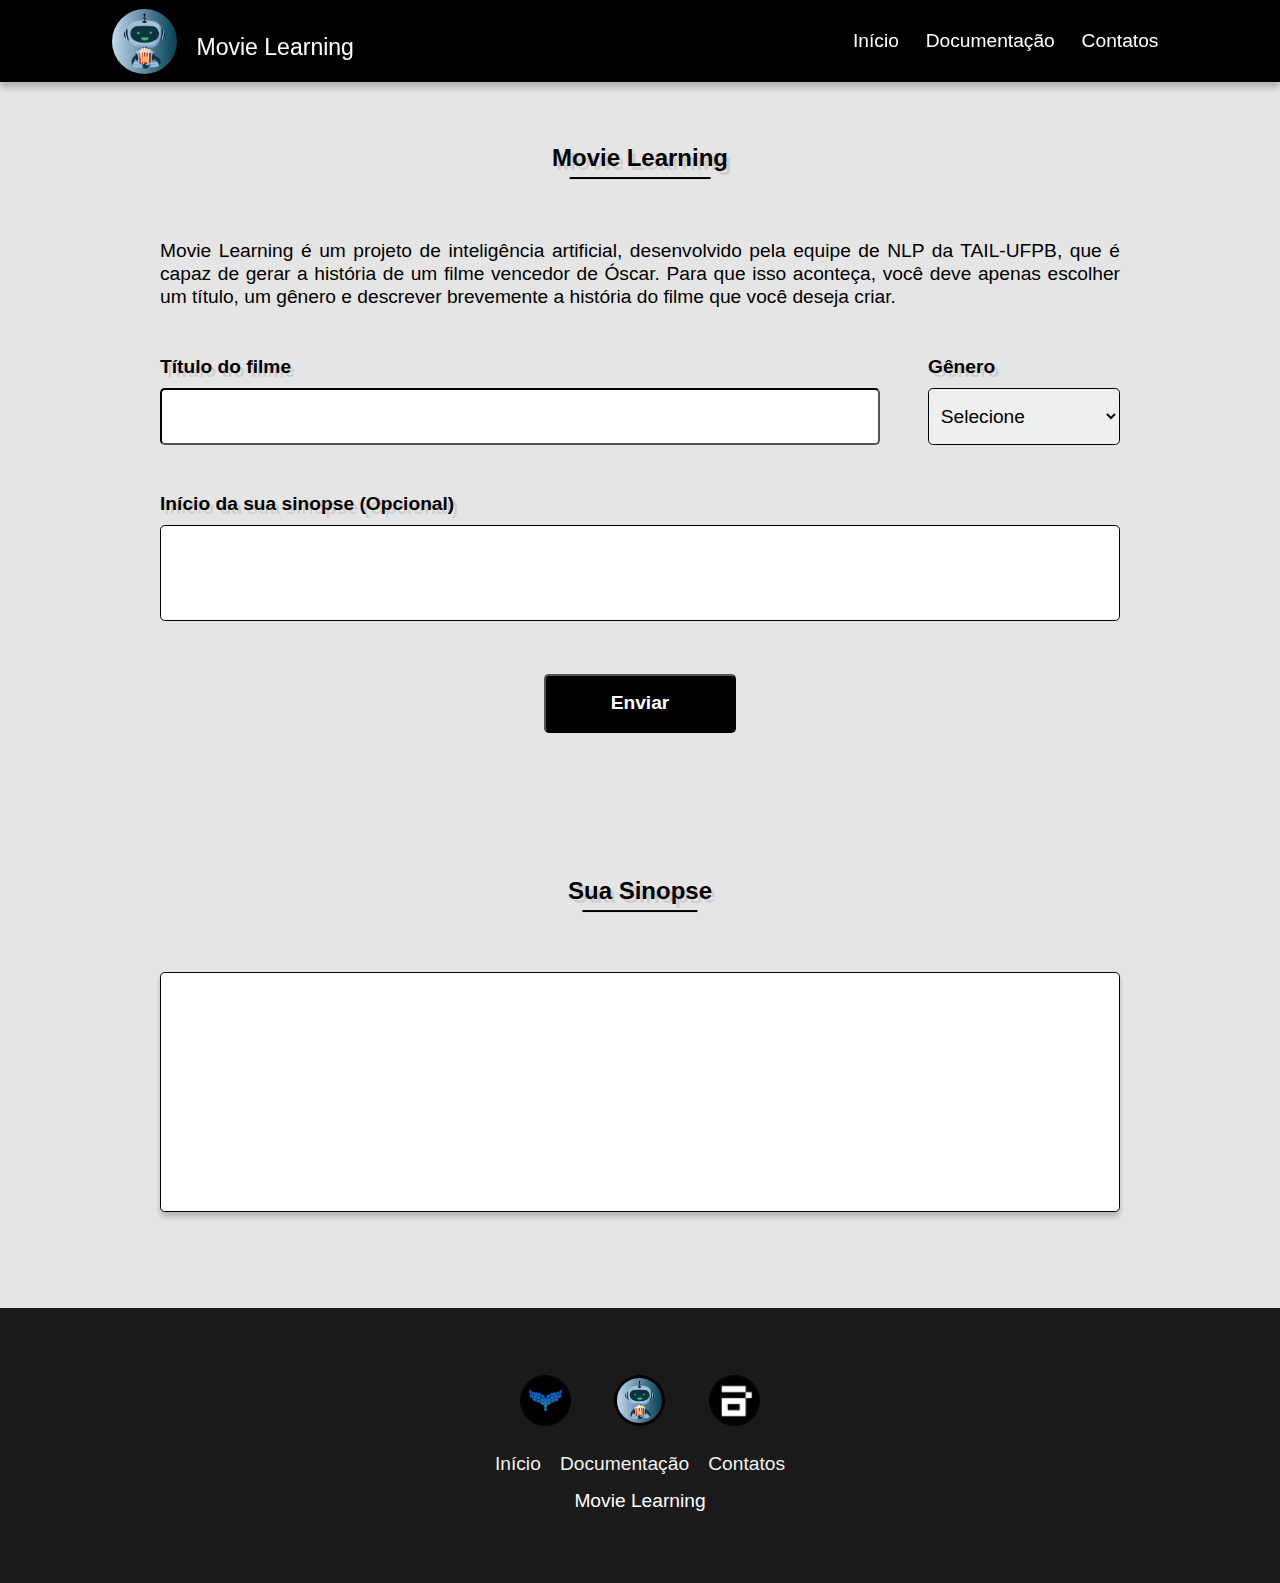
<file: templates/index.html>
<!DOCTYPE html>
<html lang="pt-br">
<head>
    <meta charset="UTF-8">
    <meta name="viewport" content="width=device-width, initial-scale=1.0">
    <title>Movie Learning</title>
    <link rel="icon" type="imagem/png" href="/static/logo-parcial.png"/>
    <!-- estilo CSS -->
    <link rel="stylesheet" href="/static/styles.css" />
</head>
<body>
    
    <!-- Header -->
    <header>
        <!-- Nav -->
            <nav class="header">
                <div class="general-header container">
                    <div class="logo">
                        <img src="/static/logo-parcial.png" alt="">
                        <h1>Movie Learning</h1>
                    </div>

                    <div class="main-header">

                        <ul class="header-list">
                            <li class="header-item">
                                <a href="index.html" class="header-link">Início</a>
                            </li>
                            <li class="header-item">
                                <a href="documentacao.html" class="header-link">Documentação</a>
                            </li>
                            <li class="header-item">
                                <a href="contato.html" class="header-link">Contatos</a>
                            </li>
                        </ul>
                    </div>
                </div>
            </nav>
    </header>

    <!-- Main -->
    <main class="main">
        <div class="title">
            <h1>Movie Learning</h1>
        </div>
        <section class="sections">
            <div class="container-md">
                <p class="texto-introducao">Movie Learning é um projeto de inteligência artificial, desenvolvido pela equipe de NLP da TAIL-UFPB, que é capaz de gerar a história de um filme vencedor de Óscar. Para que isso aconteça, você deve apenas escolher um título, um gênero e descrever brevemente a história do filme que você deseja criar.</p>
                
                <form action="synp" id="req" class="form">
                    <fieldset class="fieldset-1">
                        <div>
                            <label class="title-form" for="t">Título do filme</label>
                            <br>
                            <input type="text" name="t" id="titulo" class="input input-titulo">
                        </div>
    
                        <div>
                            <label class="title-form" for="g">Gênero</label>
                            <br>
                            <select name="g" id="genero" class="input select-genero">
                                <option selected disabled value="">Selecione</option>
                                <option value="comedy">Comédia</option>
                                <option value="action">Ação</option>
                                <option value="romance">Romance</option>
                                <option value="thriller">Suspense</option>
                                <option value="horror">Terror</option>
                                <option value="mystery">Mistério</option>
                                <option value="drama">Drama</option>
                                <option value="documentary">Documentário</option>
                                <option value="music">Musical</option>
                                <option value="animation">Animação</option>
                                <option value="science fiction">Ficção científica</option>
                                <option value="adventure">Aventura</option>
                            </select>  
                        </div>
                    </fieldset>
                    <fieldset class="fieldset-2">
                        <div>
                            <label class="title-form" for="d">Início da sua sinopse (Opcional)</label>
                            <br>
                            <textarea name="d" id="descricao" class="input input-descricao"></textarea>
    
                        </div>
                        
                    </fieldset>
    
                    <div class="button">
                        <button>Enviar</button>
                    </div>
                </form>


                <div class="title title-sinopse">
                    <h1>Sua Sinopse</h1>
                </div>
                <div class="box-sections">
                    <div class="box-sinopse">
                        <div>
                            <div class="text-sinopse">
                                <p class="texto-introducao" id="ret-sinopse"> </p>
                            </div>
                        </div>
                    </div>
                </div>

                <script src="https://code.jquery.com/jquery-3.6.0.min.js" integrity="sha256-/xUj+3OJU5yExlq6GSYGSHk7tPXikynS7ogEvDej/m4=" crossorigin="anonymous"></script>
                <script>
                    // this is the id of the form
                    $("#req").submit(function(e) {
                    
                    e.preventDefault(); // avoid to execute the actual submit of the form.
                    
                    var form = $(this);
                    var actionUrl = form.attr('action');

                    $('#ret-sinopse').html("Loading... Please Wait!");
                    
                    $.ajax({
                        type: "GET",
                        url: actionUrl,
                        data: form.serialize(), // serializes the form's elements.
                        success: function(data)
                        {
                            $('#ret-sinopse').html(data);
                        }
                    });

                    });
                </script>

            </div>

        </section>
    </main>

    <!-- Footer -->
    <footer class="section-footer">
        <div class="container">
            <div class="footer-container">
                <div class="footer-column">
                    <div class="icons">
                        <div class="icon">
                            <img src="/static/tail.JPG" alt="">
                        </div>
                        <div class="icon">
                            <img src="/static/logo-parcial.png" alt="">
                        </div>
                        <div class="icon">
                            <img src="/static/aria.JPG" alt="">
                        </div>
                    </div>

                    <ul class="header-list">
                        <li>
                            <a href="index.html" class="header-link">Início</a>
                        </li>
                        <li>
                            <a href="documentacao.html" class="header-link">Documentação</a>
                        </li>
                        <li>
                            <a href="contato.html" class="header-link">Contatos</a>
                        </li>
                    </ul>

                    <h3>Movie Learning</h3>

                </div>

            </div>
        </div>
    </footer>

</body>
</html>
</file>
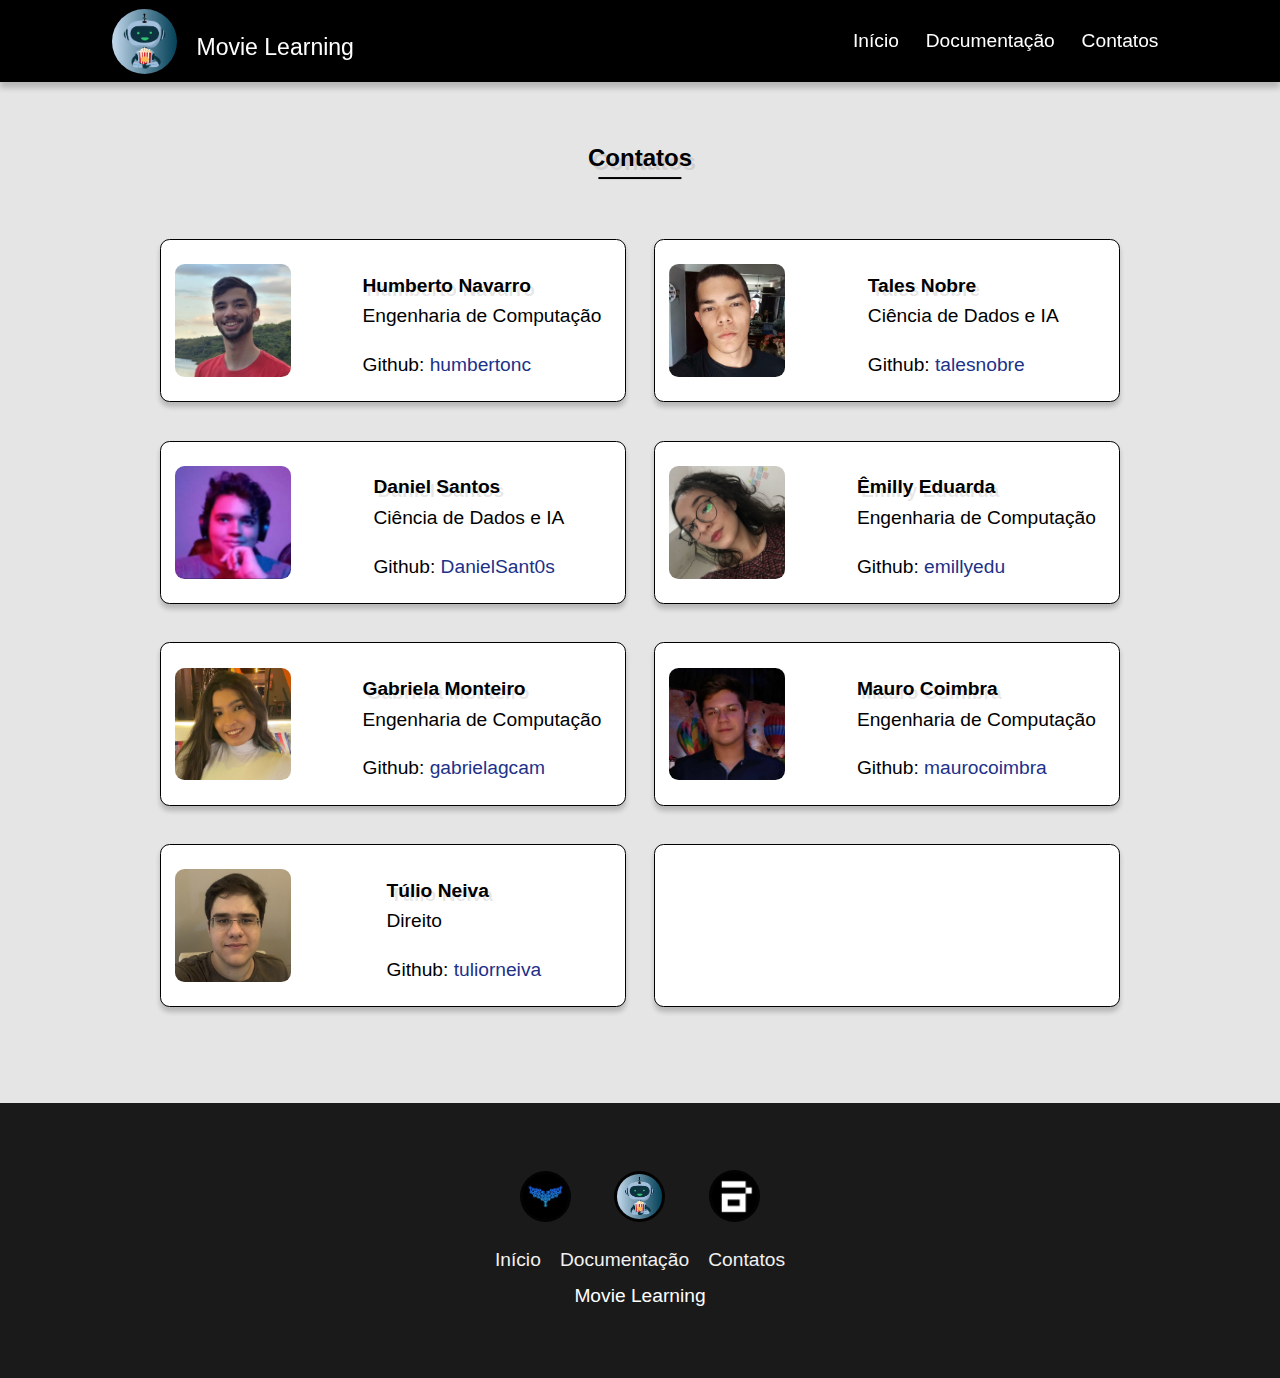
<file: templates/contato.html>
<!DOCTYPE html>
<html lang="pt-br">
<head>
    <meta charset="UTF-8">
    <meta name="viewport" content="width=device-width, initial-scale=1.0">
    <title>Movie Learning</title>
    <link rel="icon" type="imagem/png" href="/img/logo-parcial.png"/>
    <!-- estilo CSS -->
    <link rel="stylesheet" href="/static/styles.css" />
</head>
<body>
    
    <!-- Header -->
    <header>
        <!-- Nav -->
            <nav class="header">
                <div class="general-header container">
                    <div class="logo">
                        <img src="/static/logo-parcial.png" alt="">
                        <h1>Movie Learning</h1>
                    </div>

                    <div class="main-header">

                        <ul class="header-list">
                            <li class="header-item">
                                <a href="index.html" class="header-link">Início</a>
                            </li>
                            <li class="header-item">
                                <a href="documentacao.html" class="header-link">Documentação</a>
                            </li>
                            <li class="header-item">
                                <a href="contato.html" class="header-link">Contatos</a>
                            </li>
                        </ul>
                    </div>
                </div>
            </nav>
    </header>

    <!-- Main -->
    <main class="main">
        <div class="title">
            <h1>Contatos</h1>
        </div>
        <section class="sections">
            <div class="box-sections container-md">
                <div class="box">
                    <div>
                        <div class="text-box">
                            <h2>
                                Humberto Navarro
                            </h2>
                            <h3>
                                Engenharia de Computação
                            </h3>
                            <br>
                            <h3>Github: <a href="https://github.com/humbertonc">humbertonc</a></h3>
                        </div>
                    </div>
                    <img src="/static/humberto.jpg" alt="">
                </div>
                <div class="box">
                    <div>
                        <div class="text-box margin1">
                            <h2>
                                Tales Nobre
                            </h2>
                            <h3>
                                Ciência de Dados e IA
                            </h3>
                            <br>
                            <h3>Github: <a href="https://github.com/talesnobre">talesnobre</a></h3>
                        </div>
                    </div>
                    <img src="/static/tales.jpg" alt="">
                </div>
            </div>
            <div class="box-sections container-md">
                <div class="box">
                    <div>
                        <div class="text-box margin1">
                            <h2>
                                Daniel Santos
                            </h2>
                            <h3>
                                Ciência de Dados e IA
                            </h3>
                            <br>
                            <h3>Github: <a href="https://github.com/DanielSant0s">DanielSant0s</a></h3>
                        </div>
                    </div>
                    <img src="/static/daniel.jpg" alt="">
                </div>
                <div class="box">
                    <div>
                        <div class="text-box">
                            <h2>
                                Êmilly Eduarda
                            </h2>
                            <h3>
                                Engenharia de Computação
                            </h3>
                            <br>
                            <h3>Github: <a href="https://github.com/emillyedu">emillyedu</a></h3>
                        </div>
                    </div>
                    <img src="/static/emilly.JPG" alt="">
                </div>
            </div>
            <div class="box-sections container-md">
                <div class="box">
                    <div>
                        <div class="text-box">
                            <h2>
                                Gabriela Monteiro
                            </h2>
                            <h3>
                                Engenharia de Computação
                            </h3>
                            <br>
                            <h3>Github: <a href="https://github.com/gabrielagcam">gabrielagcam</a></h3>
                        </div>
                    </div>
                    <img src="/static/gabriela.jpg" alt="">
                </div>
                <div class="box">
                    <div>
                        <div class="text-box">
                            <h2>
                                Mauro Coimbra
                            </h2>
                            <h3>
                                Engenharia de Computação
                            </h3>
                            <br>
                            <h3>Github: <a href="https://github.com/maurocoimbra">maurocoimbra</a></h3>
                        </div>
                    </div>
                    <img src="/static/mauro.jpg" alt="">
                </div>
            </div>
            <div class="box-sections container-md">
                <div class="box">
                    <div>
                        <div class="text-box margin2">
                            <h2>
                                Túlio Neiva
                            </h2>
                            <h3>
                                Direito
                            </h3>
                            <br>
                            <h3>Github: <a href="https://github.com/tuliorneiva">tuliorneiva</a></h3>
                        </div>
                    </div>
                    <img src="/static/tulio.jpeg" alt="">
                </div>
                <div class="box">
                    <div>
                        <div class="text-box"></div>
                    </div>
                </div>
            </div>
        </section>
    </main>

    <!-- Footer -->
    <footer class="section-footer">
        <div class="container">
            <div class="footer-container">
                <div class="footer-column">
                    <div class="icons">
                        <div class="icon">
                            <img src="/static/tail.JPG" alt="">
                        </div>
                        <div class="icon">
                            <img src="/static/logo-parcial.png" alt="">
                        </div>
                        <div class="icon">
                            <img src="/static/aria.JPG" alt="">
                        </div>
                    </div>

                    <ul class="header-list">
                        <li>
                            <a href="index.html" class="header-link">Início</a>
                        </li>
                        <li>
                            <a href="documentacao.html" class="header-link">Documentação</a>
                        </li>
                        <li>
                            <a href="contato.html" class="header-link">Contatos</a>
                        </li>
                    </ul>

                    <h3>Movie Learning</h3>

                </div>

            </div>
        </div>
    </footer>

</body>
</html>
</file>
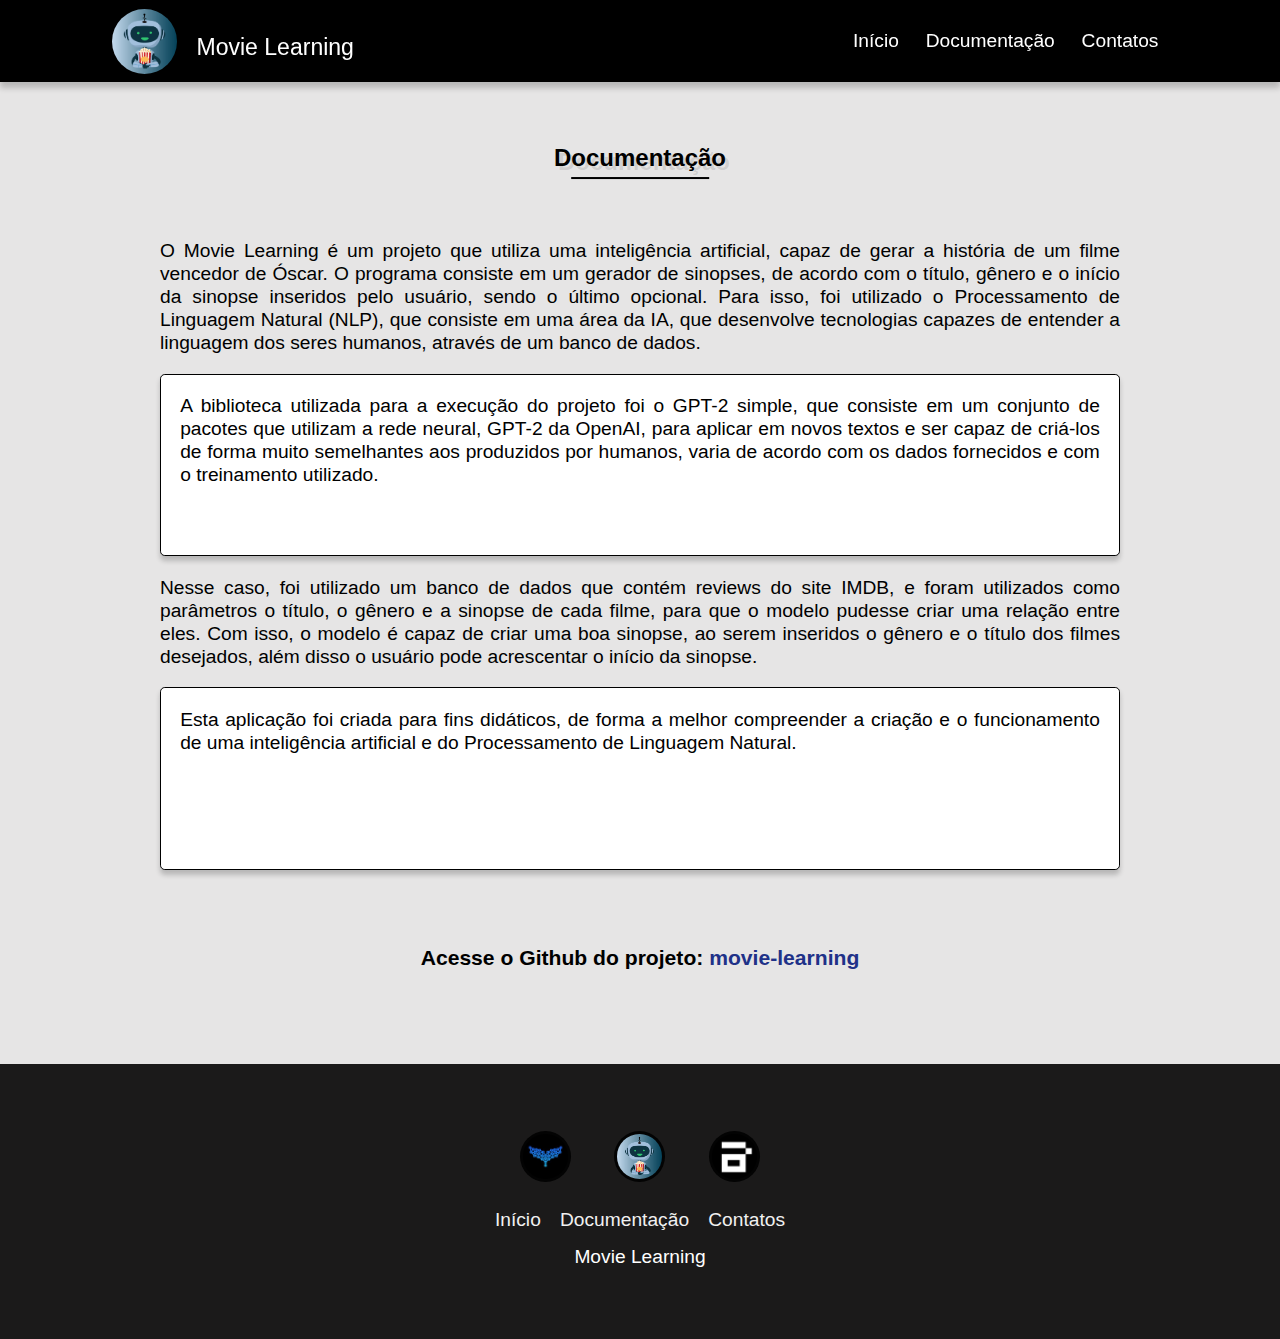
<file: templates/documentacao.html>
<!DOCTYPE html>
<html lang="pt-br">
<head>
    <meta charset="UTF-8">
    <meta name="viewport" content="width=device-width, initial-scale=1.0">
    <title>Movie Learning</title>
    <link rel="icon" type="imagem/png" href="/static/logo-parcial.png"/>
    <!-- estilo CSS -->
    <link rel="stylesheet" href="/static/styles.css" />
</head>
<body>
    
    <!-- Header -->
    <header>
        <!-- Nav -->
            <nav class="header">
                <div class="general-header container">
                    <div class="logo">
                        <img src="/static/logo-parcial.png" alt="">
                        <h1>Movie Learning</h1>
                    </div>

                    <div class="main-header">

                        <ul class="header-list">
                            <li class="header-item">
                                <a href="index.html" class="header-link">Início</a>
                            </li>
                            <li class="header-item">
                                <a href="documentacao.html" class="header-link">Documentação</a>
                            </li>
                            <li class="header-item">
                                <a href="contato.html" class="header-link">Contatos</a>
                            </li>
                        </ul>
                    </div>
                </div>
            </nav>
    </header>

    <!-- Main -->
    <main class="main">
        <div class="title">
            <h1>Documentação</h1>
        </div>
        <section class="sections">
            <div class="container-md">
                <div class="text-doc">
                    <p class="texto-introducao">O Movie Learning é um projeto que utiliza uma inteligência artificial, capaz de gerar a história de um filme vencedor de Óscar. O programa consiste em um gerador de sinopses, de acordo com o título, gênero e o início da sinopse inseridos pelo usuário, sendo o último opcional. Para isso, foi utilizado o Processamento de Linguagem Natural (NLP), que consiste em uma área da IA, que desenvolve tecnologias capazes de entender a linguagem dos seres humanos, através de um banco de dados.</p>    
                    <div class="box-sections doc">
                        <div class="box-sinopse box-doc">
                            <div>
                                <div class="text-sinopse">
                                    <p class="texto-introducao">A biblioteca utilizada para a execução do projeto foi o GPT-2 simple, que consiste em um conjunto de pacotes que utilizam a rede neural, GPT-2 da OpenAI, para aplicar em novos textos e ser capaz de criá-los de forma muito semelhantes aos produzidos por humanos, varia de acordo com os dados fornecidos e com o treinamento utilizado.</p>
                                </div>
                            </div>
                        </div>
                    </div>
                    <p class="texto-introducao">Nesse caso, foi utilizado um banco de dados que contém reviews do site IMDB, e foram utilizados como parâmetros o título, o gênero e a sinopse de cada filme, para que o modelo pudesse criar uma relação entre eles. Com isso, o modelo é capaz de criar uma boa sinopse, ao serem inseridos o gênero e o título dos filmes desejados, além disso o usuário pode acrescentar o início da sinopse. </p>
                    <div class="box-sections doc">
                        <div class="box-sinopse box-doc">
                            <div>
                                <div class="text-sinopse">
                                    <p class="texto-introducao">Esta aplicação foi criada para fins didáticos, de forma a melhor compreender a criação e o funcionamento de uma inteligência artificial e do Processamento de Linguagem Natural.</p>
                                </div>
                            </div>
                        </div>
                    </div>
                </div>
                <div class="github text-box">
                    <h3>Acesse o Github do projeto: <a href="https://github.com/TailUFPB/Movie-Learning/">movie-learning</a></h3>
                </div>
                
            </div>

        </section>
    </main>

    <!-- Footer -->
    <footer class="section-footer">
        <div class="container">
            <div class="footer-container">
                <div class="footer-column">
                    <div class="icons">
                        <div class="icon">
                            <img src="/static/tail.JPG" alt="">
                        </div>
                        <div class="icon">
                            <img src="/static/logo-parcial.png" alt="">
                        </div>
                        <div class="icon">
                            <img src="/static/aria.JPG" alt="">
                        </div>
                    </div>

                    <ul class="header-list">
                        <li>
                            <a href="index.html" class="header-link">Início</a>
                        </li>
                        <li>
                            <a href="documentacao.html" class="header-link">Documentação</a>
                        </li>
                        <li>
                            <a href="contato.html" class="header-link">Contatos</a>
                        </li>
                    </ul>

                    <h3>Movie Learning</h3>

                </div>

            </div>
        </div>
    </footer>

</body>
</html>
</file>
<file: static/styles.css>
/*------------------GERAL------------------*/
*, *::before,*::after {
    margin: 0;
    padding: 0; 
    box-sizing: inherit;
}

html {
    scroll-behavior: smooth;
    box-sizing: border-box;
    font-size: 60%;
}

body {
    position: relative;
    font-family: "Lucida Console", sans-serif;
    font-size: 17px;
    font-weight: 500;
    background-color: rgb(230, 229, 229);
    color: #000000;
    z-index: 1;
}
img {
    max-width: 100%;
}

h1, h2, h3, h4 {
    font-weight: 500;
}

a {
    text-decoration: none;
    color: inherit;
}

li {
    list-style: none;
}

select{
    cursor: pointer;
}

.container {
    max-width: 110rem;
    margin: 0 auto;
}

.container-md {
    max-width: 100rem;
    margin: 0 auto;
}

.title {
    text-align: center;
}

.title h1 {
    text-shadow: 4px 4px 0px rgba(0, 0, 0, 0.1);
    display: inline-block;
    position: relative;
    font-size: 2.5rem;
    font-weight: 600;
    z-index: 0;
}

.title h1::after {
    content: "";
    position: absolute;
    left: 50%;
    bottom: -30%;
    transform: translate(-50%, -50%);
    background-color: #000000;
    width: 80%;
    height: 0.2rem;
}

/*------------------HEADER------------------*/
.header {
    padding: 0.9rem 0;
    background-color:#000000 !important ;
    position: fixed;
    top: 0;
    left: 0;
    width: 100%;
    box-shadow: 0 0.6rem 0.6rem rgba(0, 0, 0.5, 0.2);
    color: rgb(255, 255, 255);
    z-index: 999;
}

.header-item:hover{
    color:#80c1ff;
}

.general-header {
    align-items: center;
    justify-content: space-between;
    display: flex;
}
.logo h1 {
    font-size: 2.4rem;
    margin-top: 2.6rem;
    margin-left: 2rem;
}

.header-list {
    align-items: center;
    display: flex;
}

.header-item:not(:last-child) {
    margin-right: 0.8rem;
}

.header-link{
    font-size: 2rem;
}

.header-link:link, .header-link:visited {
    padding: 0.8rem 1rem;
}

.logo img{
    width: 6.8rem;
    border-radius: 100%;
}

.logo{
    display: flex;
}

/*------------------ CONTATOS ------------------*/
.main{
    margin: 15rem 0 10rem 0;
}

.sections {
    padding: 7rem 0 0 0;
}

.box:nth-child(1) {
    background-color: #ffffff;
    box-shadow: 0 0.5rem 0.5rem rgba(0, 0, 0.5, 0.2);
    /* cursor: pointer; */
}

.box:nth-child(2) {
    background-color: #ffffff;
    box-shadow: 0 0.5rem 0.5rem rgba(0, 0, 0.5, 0.2);
    /* cursor: pointer; */
}

.box:hover {
    box-shadow: 0 1.5rem 1.5rem rgba(0, 0, 1, 0.2);
    transform: translateY(-0.1rem);
}

.box {
    position: relative;
    color: #000000;
    height: 17rem;

    border-radius: 1rem;
    border-color: #000000;
    border-style: groove;
    border-width: 1px;

    transition: 0.4s;
    padding: 1.5rem;
    overflow: hidden;
    z-index: 1;
}

.box img {
    position: absolute;
    justify-content: center;
    bottom: 15%;
    left: 3%;
    height: 70%;
    width: 25%;
    z-index: -1;
    border-radius: 1rem;
}


.box .text-box {
    position: absolute;
    top: 55%;
    right: 5%;
    transform: translate(0, -50%);
}

.box .margin2 {
    right: 18% !important;
}
.box .margin1 {
    right: 13% !important;
}

.box .text-box h2{
    text-shadow: 4px 4px 0px rgba(0, 0, 0, 0.1);
}

.box .text-box h2 {
    line-height: 1.2;
    font-size: 2rem;
    font-weight: 600;
    margin-bottom: 1rem;
}

.box .text-box h3 {
    line-height: 1;
    font-size: 2rem;
    margin-bottom: 1rem;
}
.box .text-box a {
    line-height: 1;
    font-size: 2rem;
    margin-bottom: 1rem;
    color:#203188;
}

.box .text-box a:hover{
    color:#6175db;
}

/*------------------INDEX-------------------*/

main {
    margin: 15rem 20rem;
}

.texto-introducao{
    line-height: 1.2;
    font-size: 2rem;
    margin-bottom: 1rem;
    text-align: justify;
}

.section-introducao > h1 {
    text-align: center;
}

.section-introducao > p {
    margin: 5rem 0 12rem 0;
    text-align: justify;
    background-color: #fff;
    padding: 2rem;
    border-radius: 2rem;
}

.fieldset-1 {
    display: flex;
    flex-direction: row;
    border: none;
    margin: 5rem 0;
    justify-content: space-between;
}

.fieldset-2 {
    display: flex;
    flex-direction: column;
    align-items: flex-start;
    border: none;
    margin-bottom: 5rem;
}

.button {
    text-align: center;
    text-shadow: 4px 4px 0px rgba(0, 0, 0, 0.1);
}

button {
    padding: 1rem 2.3rem;
    font-family: "Lucida Console", sans-serif;
    background-color: black;
    color: white;
    font-size: 2rem;
    font-weight: 600;
    padding: 1.7rem;
    width: 20rem;
    border-radius: 0.5rem;
}

button:hover {
    background-color: #232a4e;
    transition: 0.4s;
    cursor: pointer;
}

.input {
    padding: 0.8rem;
    margin-top: 1rem;
    border-color: black;
    font-size: 2rem;

}

.title-form{
    text-shadow: 4px 4px 0px rgba(0, 0, 0, 0.1);
    font-size: 2rem;
    font-weight: 600;
}

.select-genero {
    width: 20rem;
    height: 6rem;
    border-radius: 0.5rem;
}

.input-descricao {
    resize: none;
    width: 100rem;
    height: 10rem;
    border-radius: 0.5rem;

}

.input-titulo {
    width: 75rem;
    height: 6rem;
    border-radius: 0.5rem;
}

.title-sinopse{
    margin-top: 15rem;
}

.box-sinopse:hover {
    box-shadow: 0 1.5rem 1.5rem rgba(0, 0, 1, 0.2);
    transform: translateY(-0.1rem);
}

.box-sections {
    display: grid;
    grid-template-columns: repeat(auto-fit, minmax(30rem, 1fr));
    gap: 3rem;
    margin-bottom: 4rem;
}

.box-sinopse {
    position: relative;
    color: #000000;
    height: 25rem;

    border-radius: 0.5rem;
    border-color: #000000;
    border-style: groove;
    border-width: 1px;

    margin-top: 7rem;
    padding: 2rem;
    z-index: 1;
    overflow:auto;

    transition: 0.4s;
    background-color: #ffffff;
    box-shadow: 0 0.5rem 0.5rem rgba(0, 0, 0.5, 0.2);
}

/*------------------DOCUMENTAÇÃO------------------*/
.doc{
    margin-bottom: 2.1rem !important;
}
.box-doc{
    margin-top: 1rem !important;
    height: 19rem !important;
}
.title-doc h1{
    text-shadow: 4px 4px 0px rgba(0, 0, 0, 0.1);
    font-size: 2.2rem;
    font-weight: bold !important;
    margin: 5rem 0 3rem 0;
}
.github{
    margin: 8rem 0;
    text-align: center;
}
.github a {
    font-weight: 600;
    line-height: 1;
    font-size: 2.2rem;
    margin-bottom: 1rem;
    color:#203188;
}

.github h3 {
    font-weight: 600;
    line-height: 1;
    font-size: 2.2rem;
}

.github a:hover{
    color:#6175db;
}


/*------------------FOOTER------------------*/
.section-footer {
    background-color: rgb(27, 26, 26);
    line-height: 3rem;
    text-align: center;
    padding: 7rem 0px;
}

.footer-container {
    display: flex;
    align-items: center;
    justify-content: center;
    color: #fff;
}

.footer-column a:link, .footer-column a:visited {
    display: block;
    color: #f1f1f1;
    font-size: 2rem;
    transition: 0.5s;
}

.footer-column a:hover{
    color:#80c1ff;
}

.footer-column h3 {
    font-size: 2rem !important;
}

.icon{
    background-color: #030303;
    padding: 3px;
    margin: 0 2rem;
    align-items: center;
    display: inline-flex;
    border-radius: 100%;
}

.icon img{
    width: 45px;
    align-items: center;
    display: inline-flex;
    border-radius: 100%;
}

.icons{
    margin-bottom: 1rem;
}
</file>
